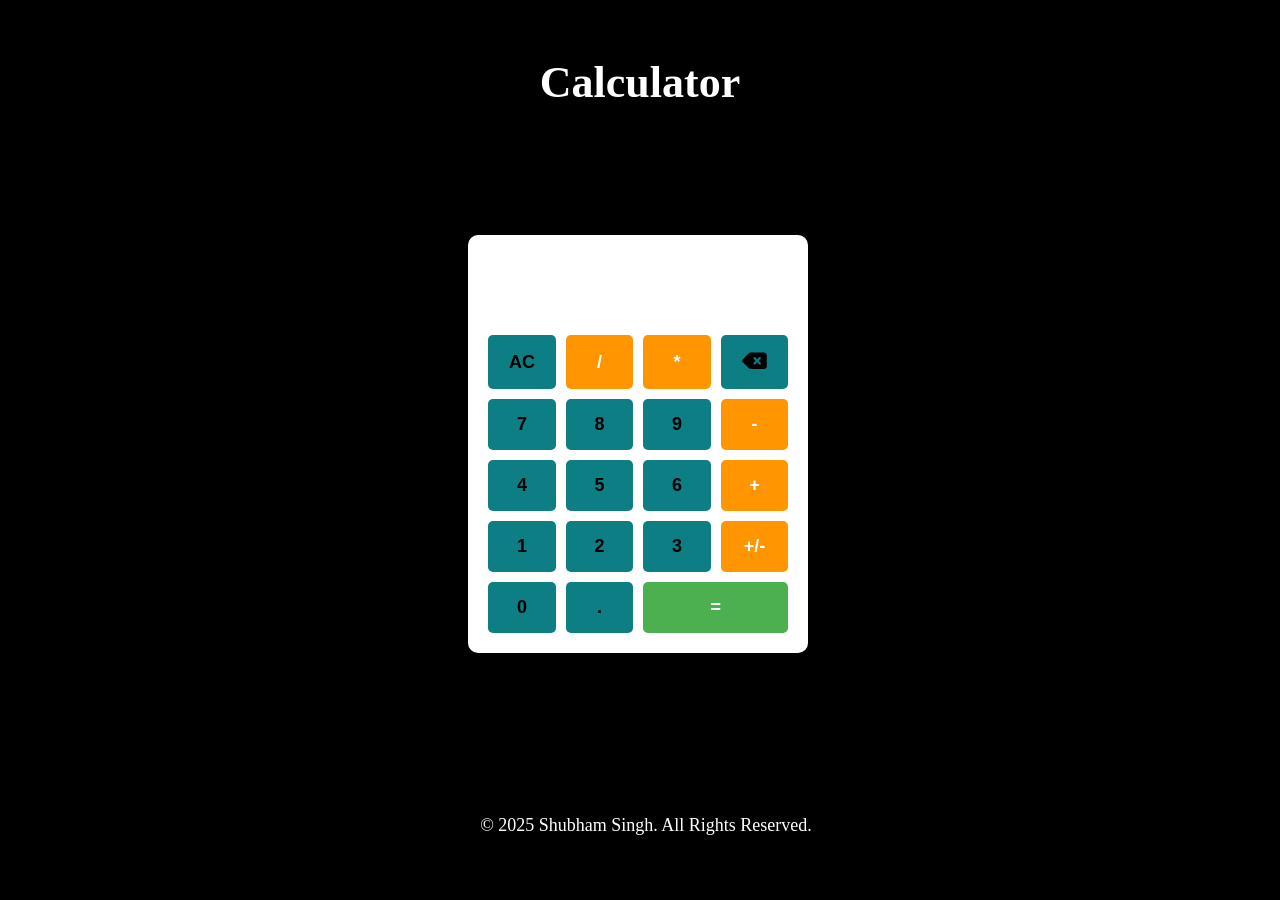
<file: calculator/index.html>
<!DOCTYPE html>
<html lang="en">

<head>
    <meta charset="UTF-8">
    <meta name="viewport" content="width=device-width, initial-scale=1.0">
    <link rel="stylesheet" href="https://cdnjs.cloudflare.com/ajax/libs/font-awesome/6.7.2/css/all.min.css"
        integrity="sha512-Evv84Mr4kqVGRNSgIGL/F/aIDqQb7xQ2vcrdIwxfjThSH8CSR7PBEakCr51Ck+w+/U6swU2Im1vVX0SVk9ABhg=="
        crossorigin="anonymous" referrerpolicy="no-referrer" />
    <title>Calculator - By Shubham Singh</title>
    <style>
        body {
            display: grid;
            justify-content: center;
            align-items: center;
            height: 97vh;
            background-color: #000000;
        }

        .calculator {
            width: 300px;
            background: #fff;
            padding: 20px;
            border-radius: 10px;
            box-shadow: 0 0 10px rgba(0, 0, 0, 0.1);
        }

        .display {
            width: 100%;
            height: 50px;
            text-align: right;
            padding: 10px;
            font-size: 44px;
            background-color: #fff;
            color: black;
            border: none;
            outline: none;
        }

        .buttons {
            display: grid;
            grid-template-columns: repeat(4, 1fr);
            gap: 10px;
            margin-top: 10px;
        }

        .delete-btn i {
            font-size: 22px;
        }

        button {
            padding: 15px;
            font-size: 18px;
            border: none;
            cursor: pointer;
            border-radius: 5px;
            background: #0D7E83;
            font-weight: bold;
        }

        button:hover {
            background-color: #000000;
            color: white;
        }

        button.operator:hover {
            background-color: #000000;
            color: #fff;
        }

        button.operator {
            background: #ff9500;
            color: white;
            font-weight: bold;
        }

        button.equals {
            background: #4caf50;
            color: white;
            grid-column: span 2;
        }
        .header {
            font-size: 44px;
            font-weight: bold;
            margin-bottom: 10px;
            color: #fff;
            text-align: center;
            margin-top: -30%;
            margin-bottom: -100px;
        }
        .footer {
            margin-bottom: -40px;
            margin-left: 12px;
            font-size: 18px;
            color: #fff;
        }
    </style>
</head>

<body>
    <div class="header">Calculator</div>
    <div class="calculator">
        <input type="text" class="display" id="display" disabled>
        <div class="buttons">
            <button onclick="clearDisplay()">AC</button>
            <button onclick="appendValue('/')" class="operator">/</button>
            <button onclick="appendValue('*')" class="operator">*</button>
            <button onclick="deleteLast()" class="delete-btn">
                <i class="fa-solid fa-delete-left"></i>
            </button>
            <button onclick="appendValue('7')">7</button>
            <button onclick="appendValue('8')">8</button>
            <button onclick="appendValue('9')">9</button>
            <button onclick="appendValue('-')" class="operator">-</button>
            <button onclick="appendValue('4')">4</button>
            <button onclick="appendValue('5')">5</button>
            <button onclick="appendValue('6')">6</button>
            <button onclick="appendValue('+')" class="operator">+</button>
            <button onclick="appendValue('1')">1</button>
            <button onclick="appendValue('2')">2</button>
            <button onclick="appendValue('3')">3</button>
            <button onclick="appendValue('-')" class="operator">+/-</button>
            <button onclick="appendValue('0')">0</button>
            <button onclick="appendValue('.')">.</button>
            <button onclick="calculateResult()" class="equals">=</button>
        </div>
    </div>
    <div class="footer">&copy; 2025 Shubham Singh. All Rights Reserved.</div>

    <script>
        const display = document.getElementById("display");

        function appendValue(value) {
            display.value += value;
        }

        function clearDisplay() {
            display.value = "";
        }

        function deleteLast() {
            display.value = display.value.slice(0, -1);
        }

        function calculateResult() {
            try {
                display.value = eval(display.value);
            } catch {
                display.value = "Error";
            }
        }

        document.addEventListener("keydown", function (event) {
            const key = event.key;
            if (!isNaN(key) || "+-*/.".includes(key)) {
                appendValue(key);
            } else if (key === "Enter") {
                event.preventDefault(); // Prevent form submission if inside a form
                calculateResult();
            } else if (key === "Backspace") {
                deleteLast();
            } else if (key === "Delete") {
                clearDisplay();
            }
        });
    </script>
</body>

</html>
</file>
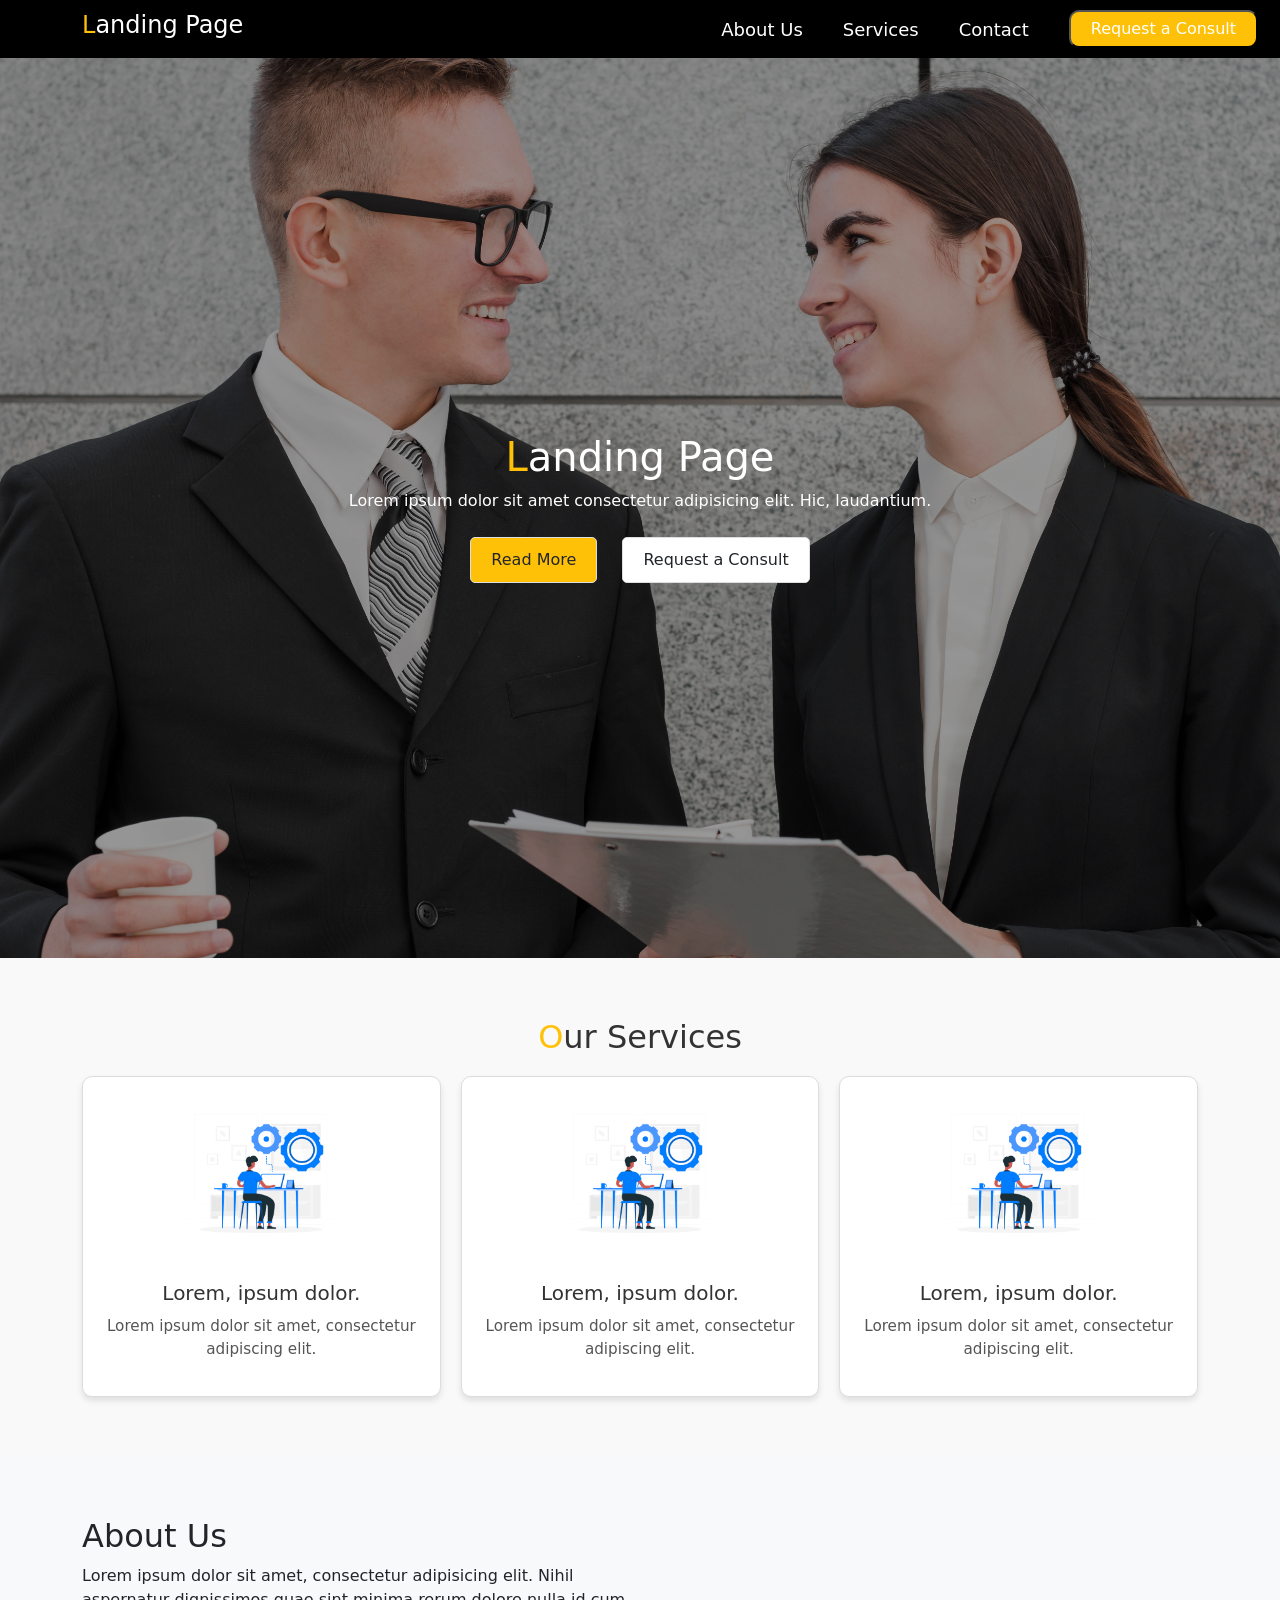
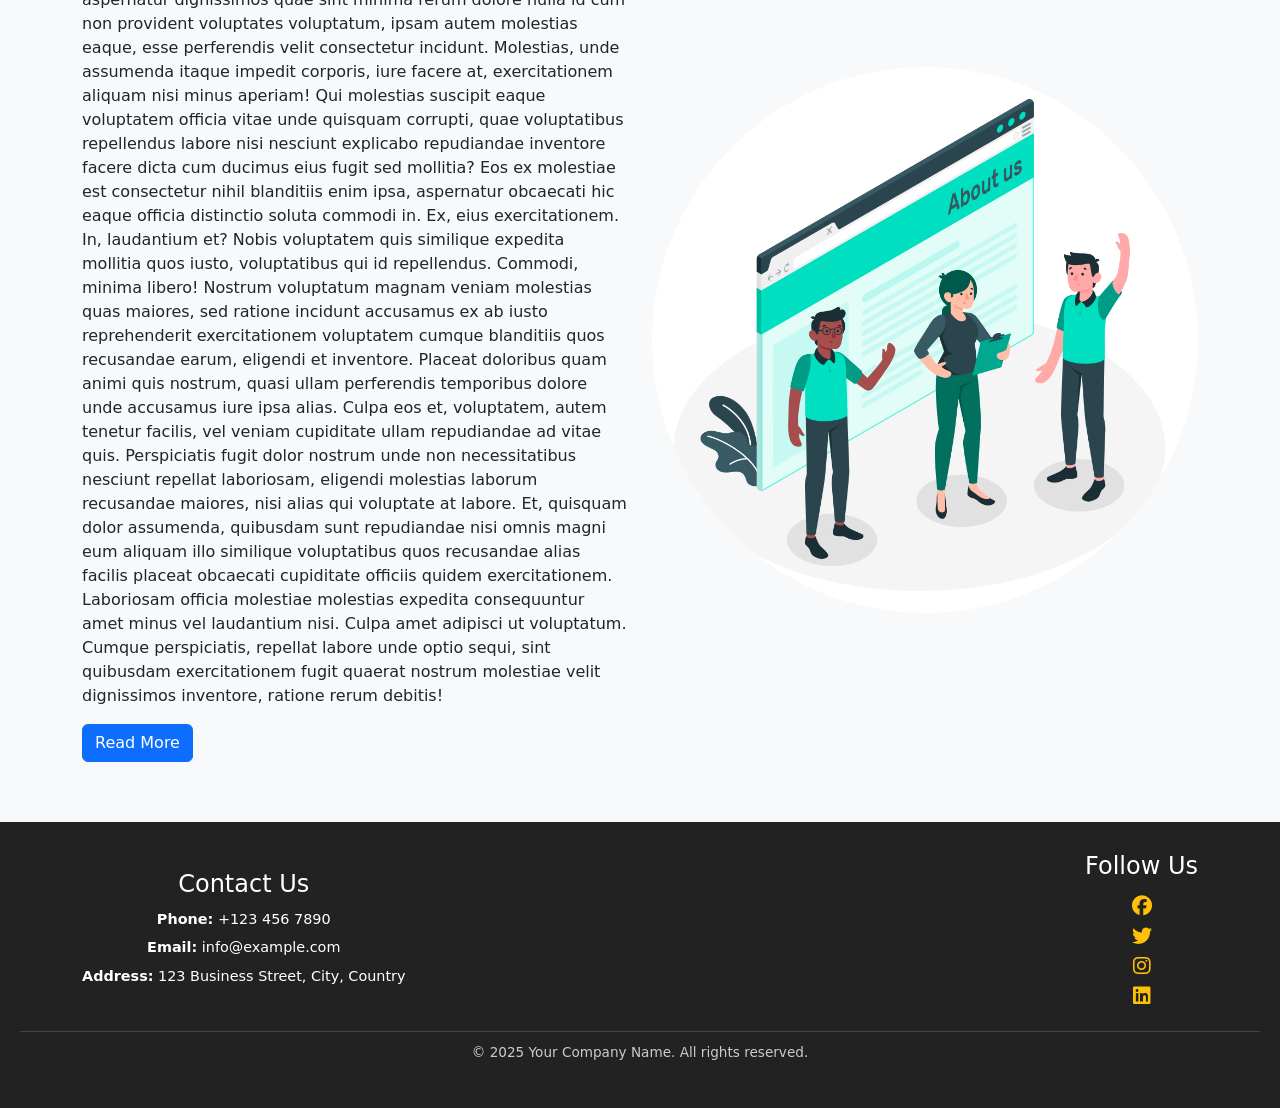
<file: landing page/index.html>
<!DOCTYPE html>
<html lang="en">

<head>
    <meta charset="UTF-8">
    <meta name="viewport" content="width=device-width, initial-scale=1.0">
    <title>Landing Page</title>
    <link href="https://cdn.jsdelivr.net/npm/bootstrap@5.3.0-alpha3/dist/css/bootstrap.min.css" rel="stylesheet">
    <link rel="stylesheet" href="https://cdnjs.cloudflare.com/ajax/libs/font-awesome/6.7.2/css/all.min.css" integrity="sha512-Evv84Mr4kqVGRNSgIGL/F/aIDqQb7xQ2vcrdIwxfjThSH8CSR7PBEakCr51Ck+w+/U6swU2Im1vVX0SVk9ABhg==" crossorigin="anonymous" referrerpolicy="no-referrer" />
    <link rel="stylesheet" href="style.css">
</head>

<body>
    <!-- Header -->
    <header class="header">
        <div class="container d-flex justify-content-between align-items-center">
            <h1 class="title"><span class="black">L</span>anding Page</h1>
            <nav>
                <a href="#about" class="nav-icon">About Us</a>
                <a href="#services" class="nav-icon">Services</a>
                <a href="#contact" class="nav-icon">Contact</a>
                <button class="btn1">Request a Consult</button>
            </nav>
        </div>
    </header>

    <!-- Hero Section -->
    <section class="hero">
        <img src="images/businessman-businesswoman-talking-each-other.jpg" alt="Hero Background" class="hero-image">
        <div class="container">
            <h1><span class="black">L</span>anding Page</h1>
            <p>Lorem ipsum dolor sit amet consectetur adipisicing elit. Hic, laudantium.</p>
            <div class="mt-4">
                <button class="btn2">Read More</button>
                <button class="btn3">Request a Consult</button>
            </div>
        </div>
    </section>

    <!-- Services Section -->
    <section id="services" class="services">
        <div class="container">
            <h2 class="text-center"><span class="black">O</span>ur Services</h2>
            <div class="services-grid">
                <div class="service-card">
                    <img src="images/2808316.jpg" alt="Launch Business" class="service-image">
                    <h5>Lorem, ipsum dolor.</h5>
                    <p>Lorem ipsum dolor sit amet, consectetur adipiscing elit.</p>
                </div>
                <div class="service-card">
                    <img src="images/2808316.jpg" alt="Online Support Team" class="service-image">
                    <h5>Lorem, ipsum dolor.</h5>
                    <p>Lorem ipsum dolor sit amet, consectetur adipiscing elit.</p>
                </div>
                <div class="service-card">
                    <img src="images/2808316.jpg" alt="Time Management" class="service-image">
                    <h5>Lorem, ipsum dolor.</h5>
                    <p>Lorem ipsum dolor sit amet, consectetur adipiscing elit.</p>
                </div>
            </div>
        </div>
    </section>


    <!-- About Us Section -->
    <section id="about" class="about bg-light">
        <div class="container">
            <div class="row align-items-center">
                <div class="col-md-6">
                    <h2>About Us</h2>
                    <p>Lorem ipsum dolor sit amet, consectetur adipisicing elit. Nihil aspernatur dignissimos quae sint
                        minima rerum dolore nulla id cum non provident voluptates voluptatum, ipsam autem molestias
                        eaque, esse perferendis velit consectetur incidunt. Molestias, unde assumenda itaque impedit
                        corporis, iure facere at, exercitationem aliquam nisi minus aperiam! Qui molestias suscipit
                        eaque voluptatem officia vitae unde quisquam corrupti, quae voluptatibus repellendus labore nisi
                        nesciunt explicabo repudiandae inventore facere dicta cum ducimus eius fugit sed mollitia? Eos
                        ex molestiae est consectetur nihil blanditiis enim ipsa, aspernatur obcaecati hic eaque officia
                        distinctio soluta commodi in. Ex, eius exercitationem. In, laudantium et? Nobis voluptatem quis
                        similique expedita mollitia quos iusto, voluptatibus qui id repellendus. Commodi, minima libero!
                        Nostrum voluptatum magnam veniam molestias quas maiores, sed ratione incidunt accusamus ex ab
                        iusto reprehenderit exercitationem voluptatem cumque blanditiis quos recusandae earum, eligendi
                        et inventore. Placeat doloribus quam animi quis nostrum, quasi ullam perferendis temporibus
                        dolore unde accusamus iure ipsa alias. Culpa eos et, voluptatem, autem tenetur facilis, vel
                        veniam cupiditate ullam repudiandae ad vitae quis. Perspiciatis fugit dolor nostrum unde non
                        necessitatibus nesciunt repellat laboriosam, eligendi molestias laborum recusandae maiores, nisi
                        alias qui voluptate at labore. Et, quisquam dolor assumenda, quibusdam sunt repudiandae nisi
                        omnis magni eum aliquam illo similique voluptatibus quos recusandae alias facilis placeat
                        obcaecati cupiditate officiis quidem exercitationem. Laboriosam officia molestiae molestias
                        expedita consequuntur amet minus vel laudantium nisi. Culpa amet adipisci ut voluptatum. Cumque
                        perspiciatis, repellat labore unde optio sequi, sint quibusdam exercitationem fugit quaerat
                        nostrum molestiae velit dignissimos inventore, ratione rerum debitis!
                    </p>
                    <button class="btn btn-primary">Read More</button>
                </div>
                <div class="col-md-6 text-center">
                    <img src="images/3026238.jpg" alt="About Us" class="img-fluid rounded-circle">
                </div>
            </div>
        </div>
    </section>

    <!-- Footer -->
    <footer class="footer">
        <div class="container">
            <!-- Contact Information -->
            <div class="footer-contact">
                <h3>Contact Us</h3>
                <p><strong>Phone:</strong> +123 456 7890</p>
                <p><strong>Email:</strong> info@example.com</p>
                <p><strong>Address:</strong> 123 Business Street, City, Country</p>
            </div>

            <!-- Social Media Links -->
            <div class="footer-social">
                <h3>Follow Us</h3>
                <a href="#" class="social-icon"><i class="fa-brands fa-facebook"></i></a>
                <a href="#" class="social-icon"><i class="fa-brands fa-twitter"></i></a>
                <a href="#" class="social-icon"><i class="fa-brands fa-instagram"></i></a>
                <a href="#" class="social-icon"><i class="fa-brands fa-linkedin"></i></a>

            </div>
        </div>

        <!-- Copyright -->
        <div class="footer-bottom">
            <p>&copy; 2025 Your Company Name. All rights reserved.</p>
        </div>
    </footer>


    <script src="https://cdn.jsdelivr.net/npm/bootstrap@5.3.0-alpha3/dist/js/bootstrap.bundle.min.js"></script>
</body>

</html>
</file>
<file: landing page/style.css>
.hero {
    position: relative; 
    height: 100vh; 
    display: flex; 
    align-items: center; 
    justify-content: center;
    text-align: center;
    color: white; 
    overflow: hidden; 
    background: rgba(0, 0, 0, 0.4);
}
.hero-image {
    position: absolute; 
    top: 0;
    left: 0;
    width: 100%; 
    height: 100%; 
    object-fit: cover; 
    z-index: -1; 
}
.title{
    color: white;
    font-size: 24px;
}
.header{
    background: black;
}
nav {
    display: flex; 
    justify-content: space-around; 
    align-items: center; 
    padding: 10px 20px; 
}
.nav-icon{
    font-size: 18px;
    margin: 0 10px;
    color: #fff;
    text-decoration: none;
    padding: 5px 10px;
    transition: color 0.3s ease, transform 0.3s ease; /* Smooth transition */
}
.nav-icon:hover{
    background-color: #ffc107;
    color: #fff;
    border-radius: 10px;
    padding: 0 10px;
    font-size: 18px;
    transform: scale(1.1);
}
.btn1{
    background-color: #ffc107;
    color: white;
    border-radius: 10px;
    padding: 5px 20px;
    margin-left: 20px;
    margin-right: -80px;
    transition: color 0.3s ease, transform 0.3s ease; /* Smooth transition */
}
.btn1:hover{
    transform: scale(1.1);
}
.btn2{
    background-color: #ffc107; /* Light gray background */
    margin-right: 20px;
    color: #212529; /* Dark text color */
    border: 1px solid #ddd; /* Light border */
    padding: 10px 20px; /* Padding for size */
    border-radius: 5px; /* Rounded corners */
    cursor: pointer; /* Pointer cursor on hover */
    transition: background-color 0.3s ease, transform 0.2s ease; /* Smooth hover effect */
}
.btn2:hover{
    background-color: #FFF; /* Slightly darker gray on hover */
    transform: scale(1.05); /* Slightly enlarge button on hover */
}

.btn3{
    background-color: #fff; /* Light gray background */
    color: #212529; /* Dark text color */
    border: 1px solid #ddd; /* Light border */
    padding: 10px 20px; /* Padding for size */
    border-radius: 5px; /* Rounded corners */
    cursor: pointer; /* Pointer cursor on hover */
    transition: background-color 0.3s ease, transform 0.2s ease; /* Smooth hover effect */
}
.btn3:hover{
    background-color: #ffc107; /* Slightly darker gray on hover */
    transform: scale(1.05); /* Slightly enlarge button on hover */
}


/* General styling for the services section */
.services {
    padding: 50px 20px;
    background-color: #f9f9f9;
    text-align: center;
}

.services h2 {
    font-size: 2rem;
    margin-bottom: 20px;
    color: #333;
}

/* Grid layout for service cards */
.services-grid {
    display: grid;
    grid-template-columns: repeat(auto-fit, minmax(250px, 1fr));
    gap: 20px;
}

/* Styling for each service card */
.service-card {
    background: #fff;
    padding: 20px;
    border: 1px solid #ddd;
    border-radius: 10px;
    box-shadow: 0 4px 6px rgba(0, 0, 0, 0.1);
    transition: transform 0.3s ease, box-shadow 0.3s ease;
}

.service-card:hover {
    transform: translateY(-5px);
    box-shadow: 0 8px 12px rgba(0, 0, 0, 0.2);
}

/* Image styling */
.service-image {
    width: 50%;
    height: auto;
    border-radius: 10px;
    margin-bottom: 15px;
}

/* Text styling */
.service-card h5 {
    font-size: 1.25rem;
    margin: 10px 0;
    color: #333;
}

.service-card p {
    color: #555;
    font-size: 0.95rem;
    line-height: 1.5;
}

.services, .about {
    padding: 60px 20px;
}
.black{
    color: #ffc107
}
.card {
    border: none;
    transition: transform 0.3s;
}

.card:hover {
    transform: scale(1.05);
}

/* Footer Styles */
.footer {
    background-color: #222;
    color: #fff;
    padding: 30px 20px;
    text-align: center;
}

.footer .container {
    display: flex;
    flex-wrap: wrap;
    justify-content: space-between;
    align-items: center;
    gap: 20px;
}

/* Contact Information */
.footer-contact h3,
.footer-social h3 {
    font-size: 1.5rem;
    margin-bottom: 10px;
}

.footer-contact p {
    margin: 5px 0;
    font-size: 0.9rem;
    line-height: 1.6;
}

/* Social Icons */
.footer-social {
    display: flex;
    flex-direction: column;
    align-items: center;
}

.social-icon {
    font-size: 20px;
    display: inline-block;
    margin: 0 10px;
    color: #ffc107;
}

.social-icon img:hover {
    transform: scale(1.2); /* Enlarge icon on hover */
}

/* Footer Bottom Section */
.footer-bottom {
    margin-top: 20px;
    border-top: 1px solid #444;
    padding-top: 10px;
    font-size: 0.85rem;
    color: #ccc;
}

/* Responsive Design */
@media (max-width: 768px) {
    .footer .container {
        flex-direction: column;
        text-align: center;
    }
}
</file>
